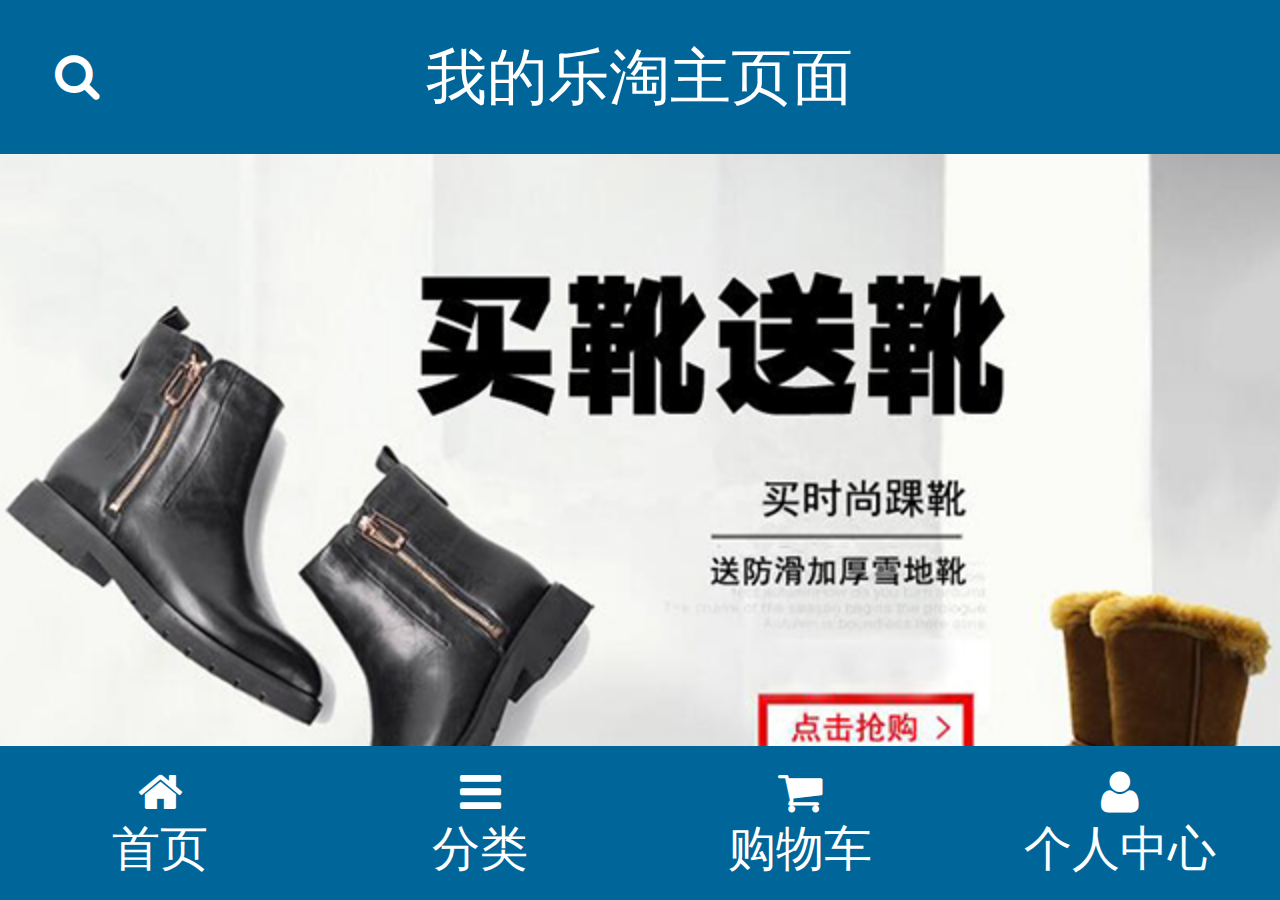
<file: public/m/index.html>
<!DOCTYPE html>
<html lang="en">

<head>
	<meta charset="UTF-8">
	<meta name="viewport" content="width=device-width, user-scalable=no, initial-scale=1.0, maximum-scale=1.0, minimum-scale=1.0">
	<meta http-equiv="X-UA-Compatible" content="Ie=edge">
	<title>Mobile client Title</title>
	<link rel="stylesheet" href="lib/mui/css/mui.css">
	<link rel="stylesheet" href="lib/fontAwesome/css/font-awesome.css">
	<link rel="stylesheet/less" href="less/index.less">
	<script src="lib/less/less.js"></script>
	<script src="js/rem.js"></script>

</head>

<body>
	<!-- 头部区域 -->
	<header id="header">
		<h4>我的乐淘主页面</h4>
		<a href="search.html" class="fa fa-search"></a>
	</header>
	<!-- 主体区域 -->
	<main id="main">
		<div class="mui-scroll-wrapper">
			<div class="mui-scroll">
				<section id="slide">
					<div id="slider" class="mui-slider">
						<div class="mui-slider-group mui-slider-loop">
							<!-- 额外增加的一个节点(循环轮播：第一个节点是最后一张轮播) -->
							<div class="mui-slider-item mui-slider-item-duplicate">
								<a href="#">
									<img src="./images/banner6.png">
								</a>
							</div>
							<div class="mui-slider-item">
								<a href="#">
									<img src="./images/banner1.png">
								</a>
							</div>
							<div class="mui-slider-item">
								<a href="#">
									<img src="./images/banner2.png">
								</a>
							</div>
							<div class="mui-slider-item">
								<a href="#">
									<img src="./images/banner3.png">
								</a>
							</div>
							<div class="mui-slider-item">
								<a href="#">
									<img src="./images/banner4.png">
								</a>
							</div>
							<div class="mui-slider-item">
								<a href="#">
									<img src="./images/banner5.png">
								</a>
							</div>
							<div class="mui-slider-item">
								<a href="#">
									<img src="./images/banner6.png">
								</a>
							</div>
							<!-- 额外增加的一个节点(循环轮播：最后一个节点是第一张轮播) -->
							<div class="mui-slider-item mui-slider-item-duplicate">
								<a href="#">
									<img src="./images/banner1.png">
								</a>
							</div>
						</div>
						<!-- 轮播图底下的小点点 指示器 -->
						<div class="mui-slider-indicator">
							<div class="mui-indicator mui-active"></div>
							<div class="mui-indicator"></div>
							<div class="mui-indicator"></div>
							<div class="mui-indicator"></div>
							<div class="mui-indicator"></div>
							<div class="mui-indicator"></div>
						</div>
					</div>
				</section>
				<!-- 导航区域 -->
				<nav id="nav">
					<ul>
						<li>
							<a href="#">
								<img src="images/nav1.png" alt="">
							</a>
						</li>
						<li>
							<a href="#">
								<img src="images/nav2.png" alt="">
							</a>
						</li>
						<li>
							<a href="#">
								<img src="images/nav3.png" alt="">
							</a>
						</li>
						<li>
							<a href="#">
								<img src="images/nav4.png" alt="">
							</a>
						</li>
						<li>
							<a href="#">
								<img src="images/nav5.png" alt="">
							</a>
						</li>
						<li>
							<a href="#">
								<img src="images/nav6.png" alt="">
							</a>
						</li>
					</ul>
				</nav>
				<!-- 广告区域 -->
				<section id="banner">
					<div class="banner-left">
						<a href="#">
							<img src="images/active1.png" alt="">
							<img src="images/active2.png" alt="">
						</a>
						<a href="#">
							<img src="images/active4.png" alt="">
							<img src="images/active5.png" alt="">
						</a>
					</div>
					<div class="banner-right">
						<a href="#">
							<img src="images/active3.png" alt="">
						</a>
					</div>
				</section>
				<!-- 品牌区域 -->
				<section id="brand">
					<div class="title">
						<a href="#">
							<img src="images/title0.png" alt="">
						</a>
					</div>
					<div class="content">
						<ul>
							<li>
								<a href="#">
									<img src="images/brand1.png" alt="">
								</a>
							</li>
							<li>
								<a href="#">
									<img src="images/brand2.png" alt="">
								</a>
							</li>
							<li>
								<a href="#">
									<img src="images/brand3.png" alt="">
								</a>
							</li>
							<li>
								<a href="#">
									<img src="images/brand4.png" alt="">
								</a>
							</li>
							<li>
								<a href="#">
									<img src="images/brand5.png" alt="">
								</a>
							</li>
							<li>
								<a href="#">
									<img src="images/brand6.png" alt="">
								</a>
							</li>
							<li>
								<a href="#">
									<img src="images/brand7.png" alt="">
								</a>
							</li>
							<li>
								<a href="#">
									<img src="images/brand8.png" alt="">
								</a>
							</li>
						</ul>
					</div>
				</section>
				<!-- 运动生活区域 -->
				<section id="sport">
					<div class="title">
						<a href="#">
							<img src="images/title1.png" alt="">
						</a>
					</div>
					<div class="content product-list">
						<ul>
							<li>
								<a href="#" class="product">
									<img class="product-img" src="images/product.jpg" alt="">
									<p class="product-name">adidas阿迪达斯 男士 场下休闲篮球鞋S83700</p>
									<p class="product-price">
										<span>￥566.00</span>
										<del>￥888.00</del>
									</p>
									<p class="product-buy">
										<button type="button" class="mui-btn mui-btn-primary">立即购买</button>
									</p>
								</a>
							</li>
							<li>
								<a href="#" class="product">
									<img class="product-img" src="images/product.jpg" alt="">
									<p class="product-name">adidas阿迪达斯 男士 场下休闲篮球鞋S83700</p>
									<p class="product-price">
										<span>￥566.00</span>
										<del>￥888.00</del>
									</p>
									<p class="product-buy">
										<button type="button" class="mui-btn mui-btn-primary">立即购买</button>
									</p>
								</a>
							</li>
							<li>
								<a href="#" class="product">
									<img class="product-img" src="images/product.jpg" alt="">
									<p class="product-name">adidas阿迪达斯 男士 场下休闲篮球鞋S83700</p>
									<p class="product-price">
										<span>￥566.00</span>
										<del>￥888.00</del>
									</p>
									<p class="product-buy">
										<button type="button" class="mui-btn mui-btn-primary">立即购买</button>
									</p>
								</a>
							</li>
							<li>
								<a href="#" class="product">
									<img class="product-img" src="images/product.jpg" alt="">
									<p class="product-name">adidas阿迪达斯 男士 场下休闲篮球鞋S83700</p>
									<p class="product-price">
										<span>￥566.00</span>
										<del>￥888.00</del>
									</p>
									<p class="product-buy">
										<button type="button" class="mui-btn mui-btn-primary">立即购买</button>
									</p>
								</a>
							</li>
						</ul>
					</div>
				</section>
				<!-- 女士专区 -->
				<section id="women">
					<div class="title">
						<a href="#">
							<img src="images/title1.png" alt="">
						</a>
					</div>
					<div class="content product-list">
						<ul>
							<li>
								<a href="#" class="product">
									<img class="product-img" src="images/product.jpg" alt="">
									<p class="product-name">adidas阿迪达斯 男士 场下休闲篮球鞋S83700</p>
									<p class="product-price">
										<span>￥566.00</span>
										<del>￥888.00</del>
									</p>
									<p class="product-buy">
										<button type="button" class="mui-btn mui-btn-primary">立即购买</button>
									</p>
								</a>
							</li>
							<li>
								<a href="#" class="product">
									<img class="product-img" src="images/product.jpg" alt="">
									<p class="product-name">adidas阿迪达斯 男士 场下休闲篮球鞋S83700</p>
									<p class="product-price">
										<span>￥566.00</span>
										<del>￥888.00</del>
									</p>
									<p class="product-buy">
										<button type="button" class="mui-btn mui-btn-primary">立即购买</button>
									</p>
								</a>
							</li>
							<li>
								<a href="#" class="product">
									<img class="product-img" src="images/product.jpg" alt="">
									<p class="product-name">adidas阿迪达斯 男士 场下休闲篮球鞋S83700</p>
									<p class="product-price">
										<span>￥566.00</span>
										<del>￥888.00</del>
									</p>
									<p class="product-buy">
										<button type="button" class="mui-btn mui-btn-primary">立即购买</button>
									</p>
								</a>
							</li>
							<li>
								<a href="#" class="product">
									<img class="product-img" src="images/product.jpg" alt="">
									<p class="product-name">adidas阿迪达斯 男士 场下休闲篮球鞋S83700</p>
									<p class="product-price">
										<span>￥566.00</span>
										<del>￥888.00</del>
									</p>
									<p class="product-buy">
										<button type="button" class="mui-btn mui-btn-primary">立即购买</button>
									</p>
								</a>
							</li>
						</ul>
					</div>
				</section>
				<!-- 男士专区 -->
				<section id="man">
					<div class="title">
						<a href="#">
							<img src="images/title1.png" alt="">
						</a>
					</div>
					<div class="content product-list">
						<ul>
							<li>
								<a href="#" class="product">
									<img class="product-img" src="images/product.jpg" alt="">
									<p class="product-name">adidas阿迪达斯 男士 场下休闲篮球鞋S83700</p>
									<p class="product-price">
										<span>￥566.00</span>
										<del>￥888.00</del>
									</p>
									<p class="product-buy">
										<button type="button" class="mui-btn mui-btn-primary">立即购买</button>
									</p>
								</a>
							</li>
							<li>
								<a href="#" class="product">
									<img class="product-img" src="images/product.jpg" alt="">
									<p class="product-name">adidas阿迪达斯 男士 场下休闲篮球鞋S83700</p>
									<p class="product-price">
										<span>￥566.00</span>
										<del>￥888.00</del>
									</p>
									<p class="product-buy">
										<button type="button" class="mui-btn mui-btn-primary">立即购买</button>
									</p>
								</a>
							</li>
							<li>
								<a href="#" class="product">
									<img class="product-img" src="images/product.jpg" alt="">
									<p class="product-name">adidas阿迪达斯 男士 场下休闲篮球鞋S83700</p>
									<p class="product-price">
										<span>￥566.00</span>
										<del>￥888.00</del>
									</p>
									<p class="product-buy">
										<button type="button" class="mui-btn mui-btn-primary">立即购买</button>
									</p>
								</a>
							</li>
							<li>
								<a href="#" class="product">
									<img class="product-img" src="images/product.jpg" alt="">
									<p class="product-name">adidas阿迪达斯 男士 场下休闲篮球鞋S83700</p>
									<p class="product-price">
										<span>￥566.00</span>
										<del>￥888.00</del>
									</p>
									<p class="product-buy">
										<button type="button" class="mui-btn mui-btn-primary">立即购买</button>
									</p>
								</a>
							</li>
						</ul>
					</div>
				</section>
			</div>
		</div>


	</main>
	<!-- 底部区域 -->
	<footer id="footer">
		<!-- .mui-col-xs-3*4>a[href="#"]>i.fa.fa-home+span{首页} -->
		<ul>
			<li>
				<a href="index.html" class="fa fa-home">
					<span>首页</span>
				</a>
			</li>
			<li>
				<a href="category.html" class="fa fa-bars">
					<span>分类</span>
				</a>
			</li>
			<li>
				<a href="cart.html" class="fa fa-shopping-cart">
					<span>购物车</span>
				</a>
			</li>
			<li>
				<a href="user.html" class="fa fa-user">
					<span>个人中心</span>
				</a>
			</li>
		</ul>
	</footer>

	<script src="lib/zepto/zepto.min.js"></script>
	<script src="lib/mui/js/mui.js"></script>
	<script src="lib/artTemplate/template-web.js"></script>
	<script src="js/index.js"></script>
</body>

</html>
</file>
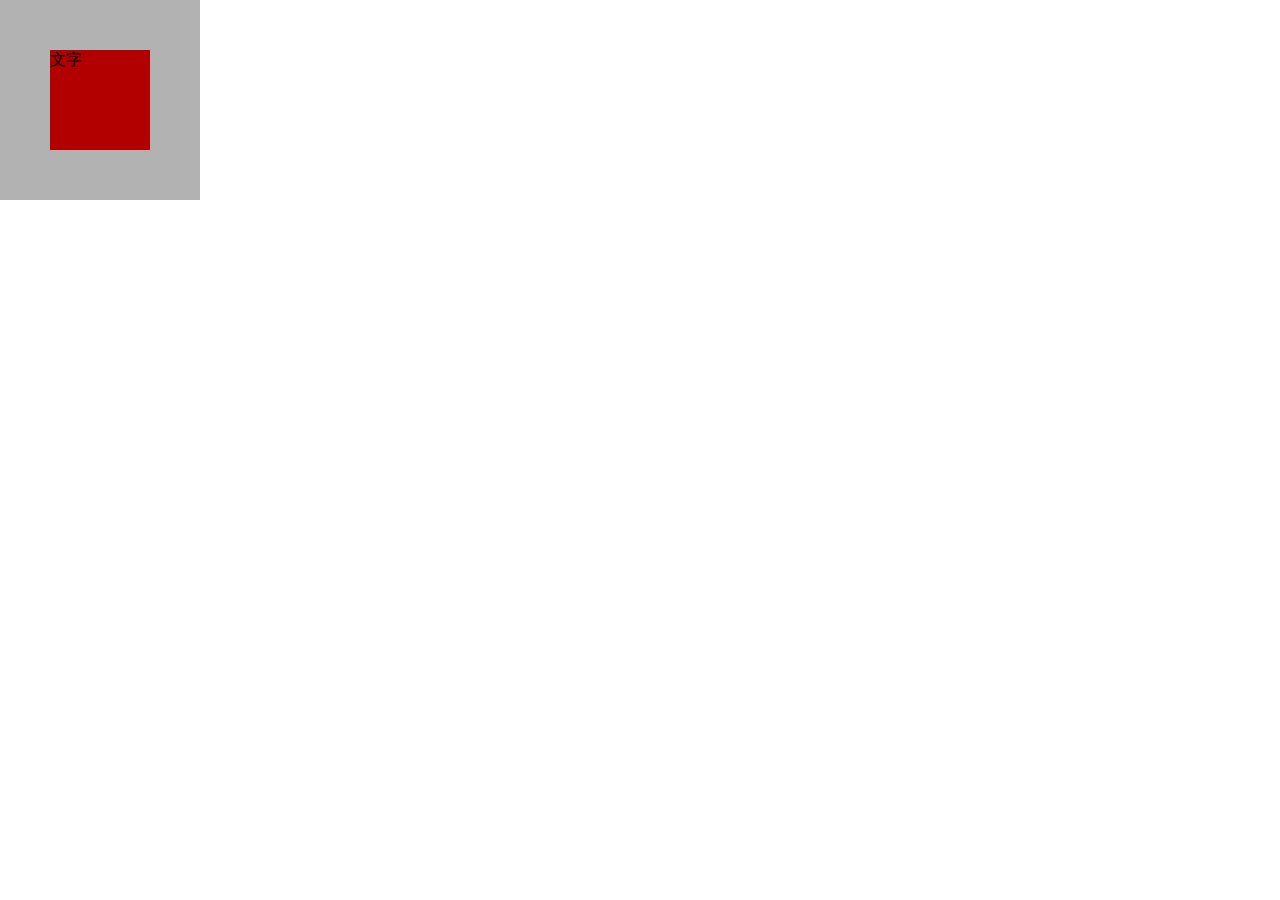
<file: 02-父元素的padding不会影响子元素的大小和位置.html>
<!DOCTYPE html>
<html lang="en">
<head>
	<meta charset="UTF-8">
	<title>Document</title>
	<style>
		*{
			margin: 0px;
			padding: 0px;
			box-sizing: border-box;
		}
		.box{
			width: 200px;
			height: 200px;
			padding: 50px;
			position: relative;
		}
		.inner{
			position: absolute;
			width: 100%;
			height: 100%;
			background-color: rgba(0,0,0,0.3);
			left: 0px;
			top: 0px;
			padding: 50px;
		}
		.inner1{
			width: 100%;
			height: 100%;
			background-color: red;
		}
	</style>
</head>
<body>
	<div class="box">
		<div class="inner">
			文字
		</div>
		<div class="inner1"></div>
	</div>
</body>
</html>
</file>
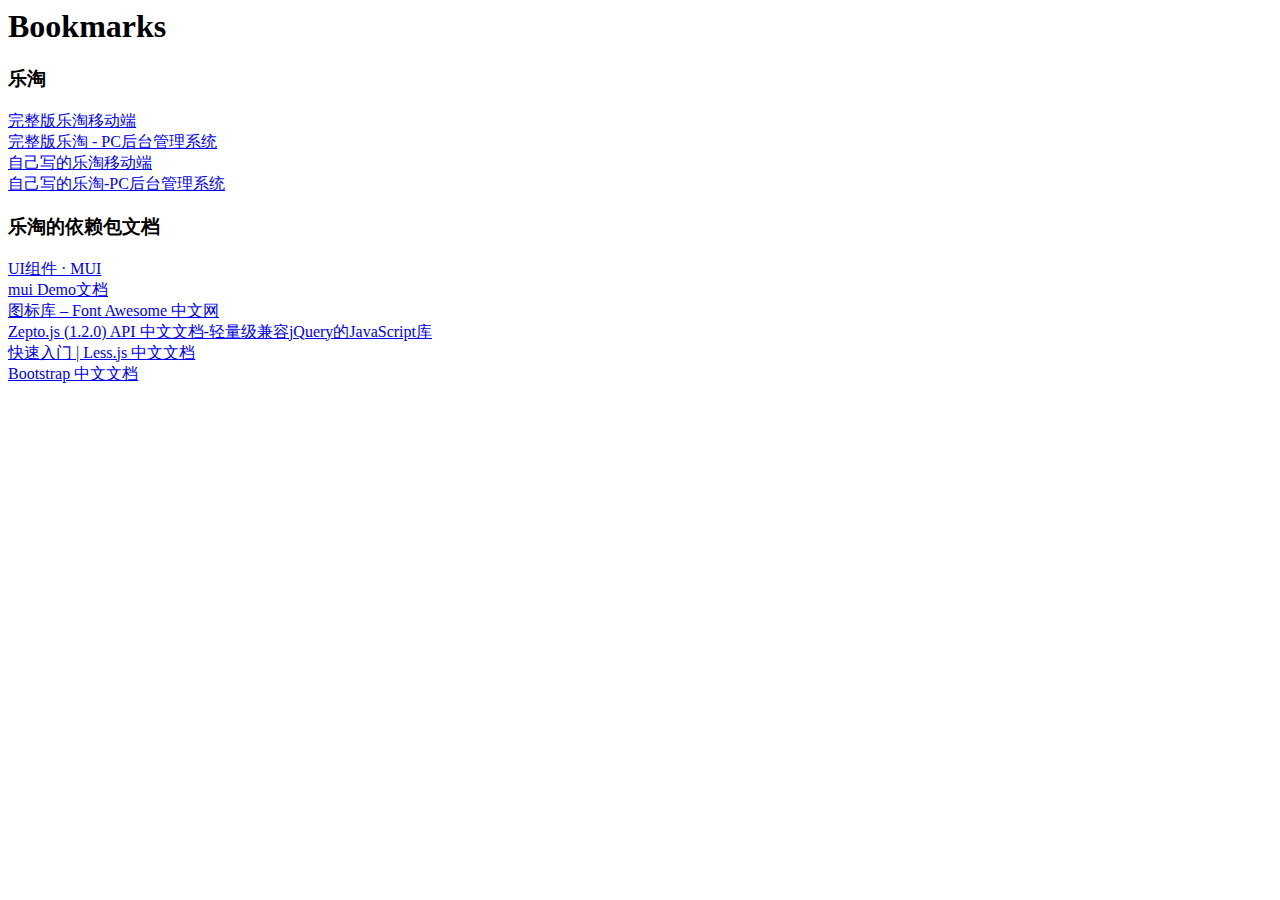
<file: docs/书签.html>
<!DOCTYPE NETSCAPE-Bookmark-file-1>
<!-- This is an automatically generated file.
     It will be read and overwritten.
     DO NOT EDIT! -->
<META HTTP-EQUIV="Content-Type" CONTENT="text/html; charset=UTF-8">
<TITLE>Bookmarks</TITLE>
<H1>Bookmarks</H1>

    <DL>
        <DT>
       
        <DT><H3 ADD_DATE="1528342423" LAST_MODIFIED="1532359633">乐淘</H3>
        <DL><p>
            <DT><A HREF="http://localhost:3000/mobile/index.html" ADD_DATE="1517109057" ICON="[data-uri]">完整版乐淘移动端</A>
            <DT><A HREF="http://localhost:3000/manage/login.html" ADD_DATE="1517109062">完整版乐淘 - PC后台管理系统</A>
            <DT><A HREF="http://localhost:3000/m/index.html" ADD_DATE="1517109065">自己写的乐淘移动端</A>
            <DT><A HREF="http://localhost:3000/admin/login.html" ADD_DATE="1517109095">自己写的乐淘-PC后台管理系统</A>
        </DL><p>
        <DT><H3 ADD_DATE="1528342423" LAST_MODIFIED="0">乐淘的依赖包文档</H3>
        <DL><p>
            <DT><A HREF="http://dev.dcloud.net.cn/mui/ui/" ADD_DATE="1513066024" ICON="[data-uri]">UI组件 · MUI</A>
            <DT><A HREF="http://www.dcloud.io/hellomui/" ADD_DATE="1514101120">mui Demo文档</A>
            <DT><A HREF="http://www.fontawesome.com.cn/faicons/" ADD_DATE="1514212230">图标库 – Font Awesome 中文网</A>
            <DT><A HREF="http://www.css88.com/doc/zeptojs_api/" ADD_DATE="1517111322">Zepto.js (1.2.0) API 中文文档-轻量级兼容jQuery的JavaScript库</A>
            <DT><A HREF="http://less.bootcss.com/" ADD_DATE="1517111337" ICON="[data-uri]">快速入门 | Less.js 中文文档</A>
            <DT><A HREF="http://v3.bootcss.com/" ADD_DATE="1517111363" ICON="[data-uri]">Bootstrap 中文文档</A>
        </DL><p>
</file>
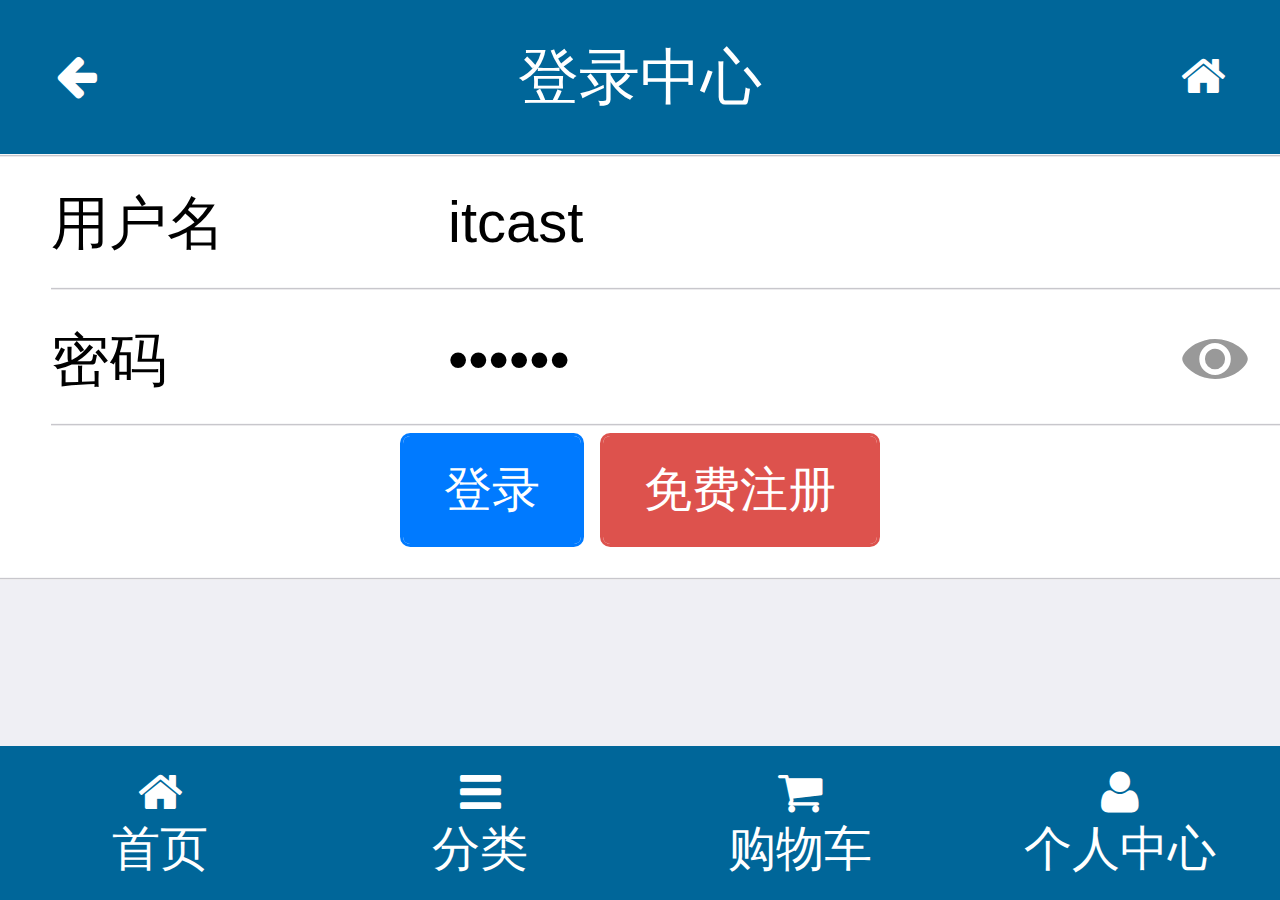
<file: public/m/login.html>
<!DOCTYPE html>
<html lang="en">

<head>
    <meta charset="UTF-8">
    <meta name="viewport" content="width=device-width, user-scalable=no, initial-scale=1.0, maximum-scale=1.0, minimum-scale=1.0">
    <meta http-equiv="X-UA-Compatible" content="Ie=edge">
    <title>Mobile client Login</title>
    <link rel="stylesheet" href="lib/mui/css/mui.css">
    <link rel="stylesheet" href="lib/fontAwesome/css/font-awesome.css">
    <link rel="stylesheet/less" href="less/login.less">
    <script src="lib/less/less.js"></script>
    <script src="js/rem.js"></script>

</head>

<body>
    <!-- 头部区域 -->
    <header id="header">
        <a href="javascript:history.back();" class="fa fa-arrow-left"></a>
       <h4>登录中心</h4>
       <a href="index.html" class="fa fa-home"></a>
    </header>
    <!-- 主体区域 -->
    <main id="main">
        <form class="mui-input-group">
            <div class="mui-input-row">
                <label>用户名</label>
            <input type="text" class="mui-input-clear username" placeholder="请输入用户名" value="itcast">
            </div>
            <div class="mui-input-row">
                <label>密码</label>
                <input type="password" class="mui-input-password password" placeholder="请输入密码" value="111111">
            </div>
            <div class="mui-button-row">
                <button type="button" class="mui-btn mui-btn-primary btn-login" >登录</button>
                <button type="button" class="mui-btn mui-btn-danger btn-register" >免费注册</button>
            </div>
        </form>
    </main>
    <!-- 底部区域 -->
    <footer id="footer">
        <!-- .mui-col-xs-3*4>a[href="#"]>i.fa.fa-home+span{首页} -->
        <ul>
            <li>
                <a href="index.html" class="fa fa-home">
                    <span>首页</span>
                </a>
            </li>
            <li>
                <a href="category.html" class="fa fa-bars">
                    <span>分类</span>
                </a>
            </li>
            <li>
                <a href="cart.html" class="fa fa-shopping-cart">
                    <span>购物车</span>
                </a>
            </li>
            <li>
                <a href="user.html" class="fa fa-user">
                    <span>个人中心</span>
                </a>
            </li>
        </ul>
    </footer>

    <script src="lib/zepto/zepto.min.js"></script>
    <script src="lib/mui/js/mui.js"></script>
    <script src="lib/artTemplate/template-web.js"></script>
    <script src="js/login.js"></script>
</body>

</html>
</file>
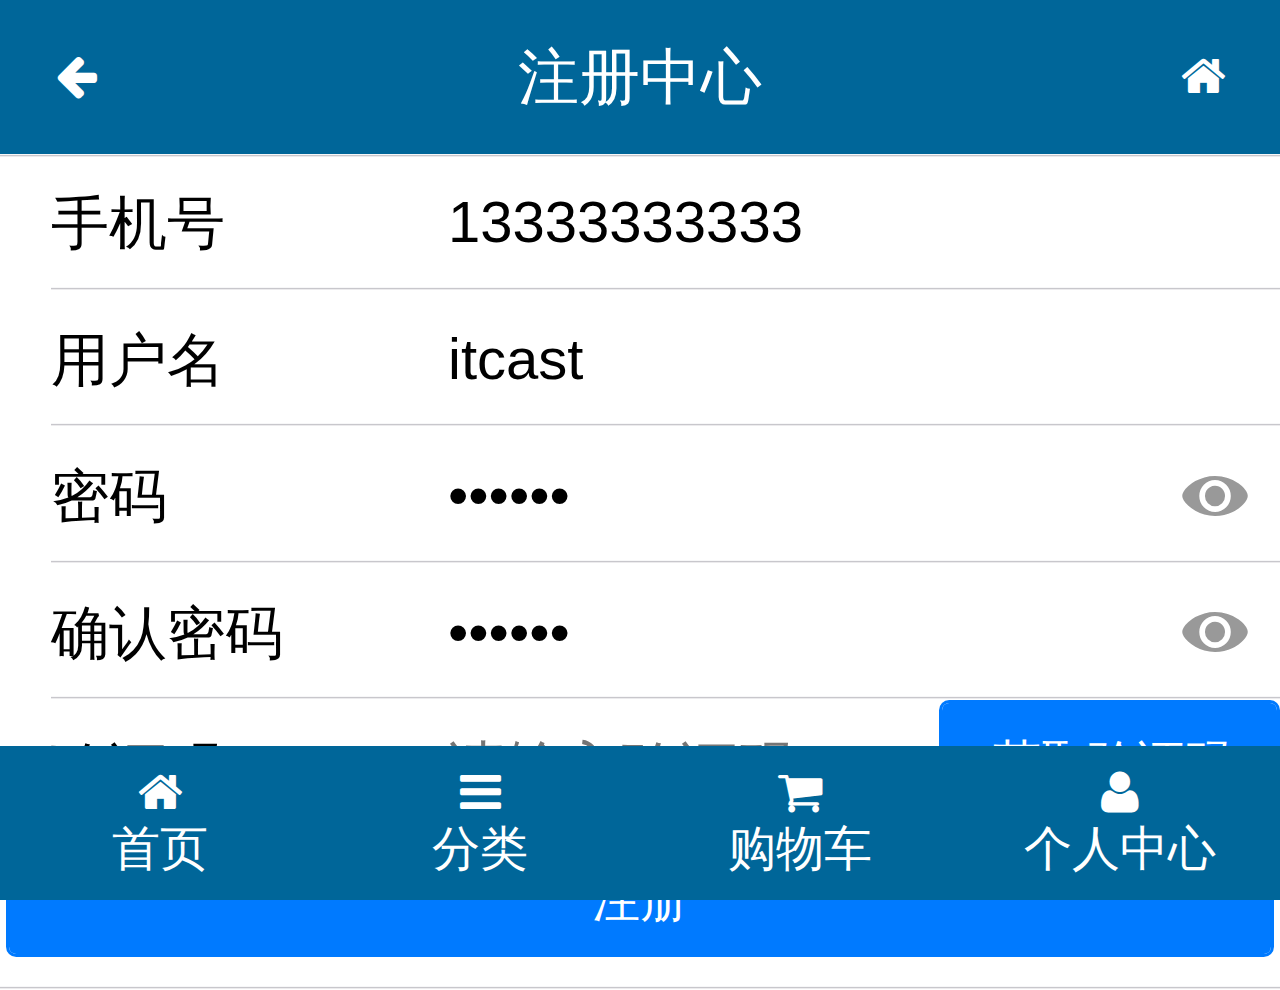
<file: public/m/register.html>
<!DOCTYPE html>
<html lang="en">

<head>
    <meta charset="UTF-8">
    <meta name="viewport" content="width=device-width, user-scalable=no, initial-scale=1.0, maximum-scale=1.0, minimum-scale=1.0">
    <meta http-equiv="X-UA-Compatible" content="Ie=edge">
    <title>Mobile client Register</title>
    <link rel="stylesheet" href="lib/mui/css/mui.css">
    <link rel="stylesheet" href="lib/fontAwesome/css/font-awesome.css">
    <link rel="stylesheet/less" href="less/login.less">
    <script src="lib/less/less.js"></script>
    <script src="js/rem.js"></script>

</head>

<body>
    <!-- 头部区域 -->
    <header id="header">
        <a href="javascript:history.back();" class="fa fa-arrow-left"></a>
       <h4>注册中心</h4>
       <a href="index.html" class="fa fa-home"></a>
    </header>
    <!-- 主体区域 -->
    <main id="main">
        <form class="mui-input-group">
            <div class="mui-input-row">
                <label>手机号</label>
            <input type="text" class="mui-input-clear phone" placeholder="请输入手机号" value="13333333333">
            </div>
            <div class="mui-input-row">
                <label>用户名</label>
            <input type="text" class="mui-input-clear username" placeholder="请输入用户名" value="itcast">
            </div>
            <div class="mui-input-row">
                <label>密码</label> 
                <input type="password" class="mui-input-password password1" placeholder="请输入密码" value="111111">
            </div>
            <div class="mui-input-row">
                <label>确认密码</label> 
                <input type="password" class="mui-input-password password2" placeholder="请确认密码" value="111111">
            </div>
            <div class="mui-input-row">
                <label>验证码</label>
            <input type="text" class="vcode" placeholder="请输入验证码">
            <button type="button" class="mui-btn mui-btn-primary btn-get-vcode" >获取验证码</button>
            </div>
            <div class="mui-button-row">
                <button type="button" class="mui-btn mui-btn-primary btn-register" >注册</button>
            </div>
        </form>
    </main>
    <!-- 底部区域 -->
    <footer id="footer">
        <!-- .mui-col-xs-3*4>a[href="#"]>i.fa.fa-home+span{首页} -->
        <ul>
            <li>
                <a href="index.html" class="fa fa-home">
                    <span>首页</span>
                </a>
            </li>
            <li>
                <a href="category.html" class="fa fa-bars">
                    <span>分类</span>
                </a>
            </li>
            <li>
                <a href="cart.html" class="fa fa-shopping-cart">
                    <span>购物车</span>
                </a>
            </li>
            <li>
                <a href="user.html" class="fa fa-user">
                    <span>个人中心</span>
                </a>
            </li>
        </ul>
    </footer>

    <script src="lib/zepto/zepto.min.js"></script>
    <script src="lib/mui/js/mui.js"></script>
    <script src="lib/artTemplate/template-web.js"></script>
    <script src="js/register.js"></script>
</body>

</html>
</file>
